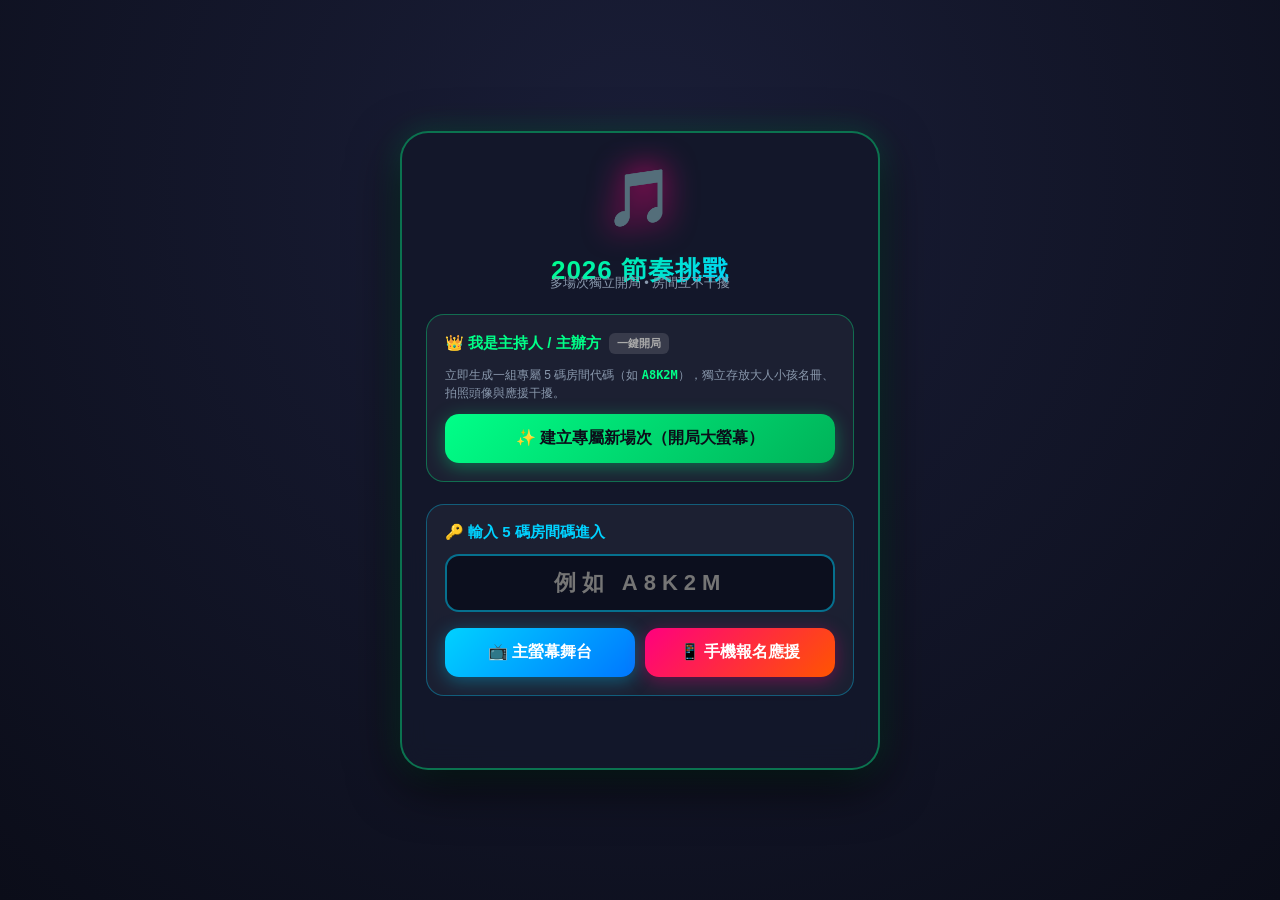
<file: lobby.html>
<!DOCTYPE html>
<html lang="zh-TW">
<head>
  <meta charset="UTF-8">
  <meta name="viewport" content="width=device-width, initial-scale=1.0, maximum-scale=1.0, user-scalable=no">
  <title>🎮 2026 節奏挑戰 | 遊戲大廳開局與加入</title>
  <link rel="stylesheet" href="style.css?v=2026">
  <style>
    *, *::before, *::after {
      touch-action: manipulation;
      -webkit-tap-highlight-color: transparent;
      box-sizing: border-box;
    }
    body {
      background: radial-gradient(circle at 50% 20%, #1a1e38 0%, #0b0d19 100%);
      min-height: 100vh;
      display: flex;
      flex-direction: column;
      align-items: center;
      justify-content: center;
      padding: 16px;
      font-family: -apple-system, BlinkMacSystemFont, "Segoe UI", Roboto, sans-serif;
      color: #fff;
    }
    .lobby-container {
      width: 100%;
      max-width: 480px;
      background: rgba(20, 24, 43, 0.95);
      border: 2px solid rgba(0, 255, 136, 0.4);
      border-radius: 28px;
      padding: 32px 24px;
      box-shadow: 0 16px 50px rgba(0, 0, 0, 0.7), 0 0 30px rgba(0, 255, 136, 0.2);
      display: flex;
      flex-direction: column;
      align-items: center;
      gap: 22px;
      backdrop-filter: blur(12px);
    }
    .lobby-logo {
      font-size: 56px;
      filter: drop-shadow(0 0 16px #ff007f);
      animation: bounce 2s infinite ease-in-out;
    }
    @keyframes bounce {
      0%, 100% { transform: translateY(0); }
      50% { transform: translateY(-8px); }
    }
    .lobby-title {
      font-size: 26px;
      font-weight: 900;
      background: linear-gradient(135deg, #00ff88, #00d2ff);
      -webkit-background-clip: text;
      -webkit-text-fill-color: transparent;
      text-align: center;
      letter-spacing: 1px;
    }
    .lobby-subtitle {
      font-size: 13px;
      color: var(--text-muted);
      text-align: center;
      margin-top: -14px;
    }
    .lobby-card {
      width: 100%;
      background: rgba(255, 255, 255, 0.04);
      border: 1px solid rgba(255, 255, 255, 0.1);
      border-radius: 18px;
      padding: 18px;
      display: flex;
      flex-direction: column;
      gap: 12px;
    }
    .lobby-card-title {
      font-size: 15px;
      font-weight: 800;
      display: flex;
      align-items: center;
      gap: 8px;
    }
    .room-input {
      width: 100%;
      padding: 14px 16px;
      font-size: 22px;
      font-weight: 900;
      letter-spacing: 6px;
      text-align: center;
      text-transform: uppercase;
      border-radius: 14px;
      border: 2px solid rgba(0, 210, 255, 0.5);
      background: rgba(10, 14, 28, 0.85);
      color: #00d2ff;
      outline: none;
      transition: all 0.2s ease;
    }
    .room-input:focus {
      border-color: #00ff88;
      box-shadow: 0 0 16px rgba(0, 255, 136, 0.4);
    }
    .btn-lobby {
      width: 100%;
      padding: 14px;
      font-size: 16px;
      font-weight: 800;
      border-radius: 14px;
      border: none;
      cursor: pointer;
      display: flex;
      align-items: center;
      justify-content: center;
      gap: 8px;
      transition: transform 0.15s, box-shadow 0.15s;
    }
    .btn-lobby:active {
      transform: scale(0.98);
    }
    .btn-create {
      background: linear-gradient(135deg, #00ff88, #00b359);
      color: #0b0d19;
      box-shadow: 0 4px 18px rgba(0, 255, 136, 0.35);
    }
    .btn-join {
      background: linear-gradient(135deg, #00d2ff, #0077ff);
      color: #fff;
      box-shadow: 0 4px 18px rgba(0, 210, 255, 0.35);
    }
    .btn-join-player {
      background: linear-gradient(135deg, #ff007f, #ff5500);
      color: #fff;
      box-shadow: 0 4px 18px rgba(255, 0, 127, 0.35);
    }
    .lobby-badge {
      font-size: 11px;
      padding: 3px 8px;
      border-radius: 6px;
      background: rgba(255, 255, 255, 0.12);
      color: #aaa;
    }
    .recent-rooms {
      width: 100%;
      display: flex;
      flex-wrap: wrap;
      gap: 8px;
      justify-content: center;
    }
    .recent-chip {
      padding: 6px 12px;
      border-radius: 10px;
      background: rgba(0, 210, 255, 0.12);
      border: 1px solid rgba(0, 210, 255, 0.35);
      color: #00d2ff;
      font-size: 13px;
      font-weight: 700;
      cursor: pointer;
      letter-spacing: 1px;
    }
    .recent-chip:hover {
      background: rgba(0, 210, 255, 0.25);
    }
  </style>
</head>
<body>

  <div class="lobby-container">
    <div class="lobby-logo">🎵</div>
    <div>
      <div class="lobby-title">2026 節奏挑戰</div>
      <div class="lobby-subtitle">多場次獨立開局 • 房間互不干擾</div>
    </div>

    <!-- 區塊 1：主持人快速開局 -->
    <div class="lobby-card" style="border-color: rgba(0, 255, 136, 0.35);">
      <div class="lobby-card-title" style="color: var(--neon-green);">
        <span>👑 我是主持人 / 主辦方</span>
        <span class="lobby-badge">一鍵開局</span>
      </div>
      <div style="font-size: 12px; color: var(--text-muted); line-height: 1.5;">
        立即生成一組專屬 5 碼房間代碼（如 <code style="color:#00ff88;font-weight:bold;">A8K2M</code>），獨立存放大人小孩名冊、拍照頭像與應援干擾。
      </div>
      <button type="button" id="btnCreateRoom" class="btn-lobby btn-create">
        ✨ 建立專屬新場次（開局大螢幕）
      </button>
    </div>

    <!-- 區塊 2：輸入 5 碼隨機碼進入 -->
    <div class="lobby-card" style="border-color: rgba(0, 210, 255, 0.35);">
      <div class="lobby-card-title" style="color: var(--neon-blue);">
        <span>🔑 輸入 5 碼房間碼進入</span>
      </div>
      <input type="text" id="inputRoomCode" class="room-input" placeholder="例如 A8K2M" maxlength="5" autocomplete="off" autocorrect="off" autocapitalize="characters" spellcheck="false">
      
      <div style="display: grid; grid-template-columns: 1fr 1fr; gap: 10px; margin-top: 4px;">
        <button type="button" id="btnJoinHost" class="btn-lobby btn-join" title="以大螢幕主舞台模式進入">
          📺 主螢幕舞台
        </button>
        <button type="button" id="btnJoinPlayer" class="btn-lobby btn-join-player" title="以手機拍照報名與應援模式進入">
          📱 手機報名應援
        </button>
      </div>

      <!-- 最近進入過的場次快捷點擊 -->
      <div id="recentRoomsBox" style="display:none;margin-top:6px;">
        <div style="font-size:11px;color:var(--text-muted);margin-bottom:6px;text-align:center;">最近使用過的場次：</div>
        <div id="recentRoomsList" class="recent-rooms"></div>
      </div>
    </div>

    <div id="statusTip" style="font-size: 13px; color: var(--neon-pink); text-align: center; min-height: 18px; font-weight: bold;"></div>
  </div>

  <script>
    const inputRoomCode = document.getElementById('inputRoomCode');
    const btnCreateRoom = document.getElementById('btnCreateRoom');
    const btnJoinHost = document.getElementById('btnJoinHost');
    const btnJoinPlayer = document.getElementById('btnJoinPlayer');
    const statusTip = document.getElementById('statusTip');
    const recentRoomsBox = document.getElementById('recentRoomsBox');
    const recentRoomsList = document.getElementById('recentRoomsList');

    function saveRecentRoom(code) {
      if (!code) return;
      try {
        let list = JSON.parse(localStorage.getItem('beat_game_recent_rooms') || '[]');
        list = [code, ...list.filter(c => c !== code)].slice(0, 5);
        localStorage.setItem('beat_game_recent_rooms', JSON.stringify(list));
      } catch (e) {}
    }

    function renderRecentRooms() {
      try {
        const list = JSON.parse(localStorage.getItem('beat_game_recent_rooms') || '[]');
        if (list.length > 0) {
          recentRoomsList.innerHTML = '';
          list.forEach(c => {
            const btn = document.createElement('div');
            btn.className = 'recent-chip';
            btn.textContent = `📍 ${c}`;
            btn.onclick = () => {
              inputRoomCode.value = c;
              statusTip.textContent = `已選取場次：${c}`;
            };
            recentRoomsList.appendChild(btn);
          });
          recentRoomsBox.style.display = 'block';
        }
      } catch (e) {}
    }
    renderRecentRooms();

    // 格式化輸入：自動轉大寫、限制 5 碼英數字
    inputRoomCode.addEventListener('input', () => {
      inputRoomCode.value = inputRoomCode.value.toUpperCase().replace(/[^A-Z0-9]/g, '').slice(0, 5);
      statusTip.textContent = '';
    });

    // 1. 建立新場次
    btnCreateRoom.onclick = async () => {
      statusTip.textContent = '⏳ 正在建立專屬場次...';
      try {
        const res = await fetch('/api/room/create', { method: 'POST' });
        const data = await res.json();
        if (data.ok && data.roomId) {
          saveRecentRoom(data.roomId);
          statusTip.textContent = `🎉 開局成功！場次代碼：${data.roomId}，正在進入主舞台...`;
          setTimeout(() => {
            location.href = `index.html?room=${data.roomId}`;
          }, 600);
          return;
        }
      } catch (e) {}
      // 單機/離線模式 fallback
      const fallbackCode = Math.random().toString(36).substring(2, 7).toUpperCase();
      saveRecentRoom(fallbackCode);
      location.href = `index.html?room=${fallbackCode}`;
    };

    function validateCode() {
      const code = inputRoomCode.value.trim().toUpperCase();
      if (!code || code.length < 3) {
        statusTip.textContent = '⚠️ 請輸入正確的場次房間碼（例如 A8K2M）！';
        inputRoomCode.focus();
        return null;
      }
      return code;
    }

    async function checkRoomExists(code) {
      try {
        const res = await fetch(`/api/room/check?room=${encodeURIComponent(code)}`);
        const data = await res.json();
        return !!(data.ok && data.exists);
      } catch (e) {
        return false;
      }
    }

    // 2. 以大螢幕舞台進入
    btnJoinHost.onclick = async () => {
      const code = validateCode();
      if (!code) return;
      statusTip.textContent = '⏳ 正在驗證場次房間是否存在...';
      const exists = await checkRoomExists(code);
      if (!exists) {
        statusTip.textContent = `❌ 房間代碼【${code}】不存在或已結束！請確認號碼或由主持人新開局`;
        return;
      }
      saveRecentRoom(code);
      location.href = `index.html?room=${code}`;
    };

    // 3. 以手機報名應援模式進入
    btnJoinPlayer.onclick = async () => {
      const code = validateCode();
      if (!code) return;
      statusTip.textContent = '⏳ 正在驗證場次房間是否存在...';
      const exists = await checkRoomExists(code);
      if (!exists) {
        statusTip.textContent = `❌ 房間代碼【${code}】不存在或已結束！請向主持人索取正確號碼`;
        return;
      }
      saveRecentRoom(code);
      location.href = `join.html?room=${code}`;
    };

    inputRoomCode.addEventListener('keydown', (e) => {
      if (e.key === 'Enter') btnJoinHost.click();
    });
  </script>
</body>
</html>
</file>
<file: style.css>
/* style.css - 霓虹派對風格、8宮格佈局、卡點動畫、大螢幕投影適配 */
:root {
  --bg-dark: #0b0d19;
  --bg-card: rgba(22, 27, 46, 0.85);
  --neon-green: #00ff88;
  --neon-green-glow: rgba(0, 255, 136, 0.75);
  --neon-pink: #ff007f;
  --neon-blue: #00d2ff;
  --neon-yellow: #ffe600;
  --text-main: #f0f4f8;
  --text-muted: #8a99ad;
  --font-family: -apple-system, BlinkMacSystemFont, "Segoe UI", Roboto, "Noto Sans TC", sans-serif;
}

* {
  box-sizing: border-box;
  margin: 0;
  padding: 0;
  user-select: none;
}

body {
  background-color: var(--bg-dark);
  background-image: 
    radial-gradient(circle at 15% 20%, rgba(0, 210, 255, 0.12) 0%, transparent 40%),
    radial-gradient(circle at 85% 80%, rgba(255, 0, 127, 0.12) 0%, transparent 40%),
    linear-gradient(to bottom, #090a14, #121629);
  color: var(--text-main);
  font-family: var(--font-family);
  min-height: 100vh;
  display: flex;
  flex-direction: column;
  overflow-x: hidden;
}

/* Header & Top Bar */
.top-header {
  display: flex;
  justify-content: space-between;
  align-items: center;
  padding: 12px 24px;
  background: rgba(11, 13, 25, 0.8);
  backdrop-filter: blur(12px);
  border-bottom: 1px solid rgba(255, 255, 255, 0.08);
  position: sticky;
  top: 0;
  z-index: 100;
}

.brand {
  display: flex;
  align-items: center;
  gap: 12px;
}

.brand-icon {
  font-size: 28px;
  filter: drop-shadow(0 0 10px var(--neon-pink));
}

.brand-title {
  font-size: 22px;
  font-weight: 900;
  letter-spacing: 1px;
  background: linear-gradient(135deg, #fff, var(--neon-blue), var(--neon-green));
  -webkit-background-clip: text;
  -webkit-text-fill-color: transparent;
}

.brand-subtitle {
  font-size: 11px;
  color: var(--text-muted);
  text-transform: uppercase;
  letter-spacing: 2px;
}

.header-actions {
  display: flex;
  align-items: center;
  gap: 12px;
}

/* Buttons */
.btn {
  background: rgba(255, 255, 255, 0.08);
  color: #fff;
  border: 1px solid rgba(255, 255, 255, 0.15);
  padding: 8px 16px;
  border-radius: 8px;
  font-size: 14px;
  font-weight: 600;
  cursor: pointer;
  display: inline-flex;
  align-items: center;
  gap: 8px;
  transition: all 0.2s ease;
}

.btn:hover {
  background: rgba(255, 255, 255, 0.18);
  border-color: rgba(255, 255, 255, 0.3);
  transform: translateY(-1px);
}

.btn:active {
  transform: translateY(1px);
}

.btn-primary {
  background: linear-gradient(135deg, var(--neon-blue), var(--neon-green));
  color: #0b0d19;
  border: none;
  box-shadow: 0 0 15px rgba(0, 255, 136, 0.3);
}

.btn-primary:hover {
  box-shadow: 0 0 25px rgba(0, 255, 136, 0.6);
  filter: brightness(1.1);
}

.btn-danger {
  background: linear-gradient(135deg, #ff4757, var(--neon-pink));
  color: #fff;
  border: none;
  box-shadow: 0 0 15px rgba(255, 0, 127, 0.3);
}

.btn-danger:hover {
  box-shadow: 0 0 25px rgba(255, 0, 127, 0.6);
}

/* Game Level Bar */
.control-bar {
  display: flex;
  justify-content: center;
  align-items: center;
  flex-wrap: wrap;
  gap: 16px;
  padding: 14px 20px;
  background: rgba(18, 22, 41, 0.6);
}

.level-tabs {
  display: flex;
  background: rgba(0, 0, 0, 0.4);
  padding: 4px;
  border-radius: 12px;
  border: 1px solid rgba(255, 255, 255, 0.1);
}

.level-tab {
  padding: 8px 18px;
  border-radius: 8px;
  font-size: 14px;
  font-weight: 700;
  cursor: pointer;
  color: var(--text-muted);
  transition: all 0.2s ease;
  display: flex;
  align-items: center;
  gap: 6px;
}

/* 熱身模式隨機抽圖數量下拉選單 */
.warmup-count-wrapper {
  display: inline-flex;
  align-items: center;
  gap: 6px;
  padding: 4px 10px;
  margin: 0 4px;
  background: rgba(0, 210, 255, 0.12);
  border: 1px solid var(--neon-blue);
  border-radius: 8px;
  box-shadow: 0 0 10px rgba(0, 210, 255, 0.2);
}

.warmup-count-label {
  font-size: 13px;
  font-weight: 800;
  color: var(--neon-yellow);
  white-space: nowrap;
}

.warmup-count-select {
  background: rgba(11, 13, 25, 0.9);
  color: #fff;
  border: 1px solid var(--neon-green);
  border-radius: 6px;
  padding: 4px 8px;
  font-size: 13px;
  font-weight: 700;
  outline: none;
  cursor: pointer;
  transition: all 0.2s ease;
}

.warmup-count-select:focus,
.warmup-count-select:hover {
  border-color: #fff;
  box-shadow: 0 0 8px var(--neon-green);
}

.level-tab.active {
  background: linear-gradient(135deg, rgba(0, 210, 255, 0.25), rgba(0, 255, 136, 0.25));
  color: #fff;
  border: 1px solid var(--neon-green);
  box-shadow: 0 0 12px rgba(0, 255, 136, 0.25);
}

.level-badge {
  font-size: 11px;
  padding: 2px 6px;
  border-radius: 4px;
  background: rgba(255, 255, 255, 0.15);
}

/* Main Layout */
.main-container {
  flex: 1;
  display: flex;
  flex-direction: column;
  align-items: center;
  justify-content: center;
  padding: 20px;
  max-width: 1200px;
  margin: 0 auto;
  width: 100%;
}

/* Status & Beat Indicator */
.reading-guide-banner {
  background: rgba(0, 210, 255, 0.12);
  border: 1px solid var(--neon-blue);
  color: #c9f0ff;
  padding: 8px 18px;
  border-radius: 20px;
  font-size: 14px;
  font-weight: 600;
  margin-bottom: 14px;
  display: flex;
  align-items: center;
  gap: 8px;
  box-shadow: 0 0 15px rgba(0, 210, 255, 0.15);
}

.reading-guide-banner strong {
  color: var(--neon-yellow);
}

.beat-status-banner {
  text-align: center;
  margin-bottom: 20px;
  min-height: 64px;
  display: flex;
  flex-direction: column;
  align-items: center;
  justify-content: center;
}

.beat-prompt-text {
  font-size: 28px;
  font-weight: 900;
  letter-spacing: 2px;
  color: var(--neon-yellow);
  text-shadow: 0 0 15px rgba(255, 230, 0, 0.6);
  transition: all 0.1s ease;
}

.beat-dots-container {
  display: flex;
  gap: 12px;
  margin-top: 8px;
}

.beat-dot {
  width: 16px;
  height: 16px;
  border-radius: 50%;
  background: rgba(255, 255, 255, 0.15);
  border: 2px solid rgba(255, 255, 255, 0.3);
  transition: all 0.15s cubic-bezier(0.175, 0.885, 0.32, 1.275);
}

.beat-dot.active {
  background: var(--neon-green);
  border-color: #fff;
  box-shadow: 0 0 18px var(--neon-green);
  transform: scale(1.35);
}

.beat-dot.prep {
  background: var(--neon-yellow);
  border-color: #fff;
  box-shadow: 0 0 18px var(--neon-yellow);
  transform: scale(1.3);
}

/* 8-Grid System */
.grid-container {
  display: grid;
  grid-template-columns: repeat(4, 1fr);
  grid-template-rows: repeat(2, 1fr);
  gap: 18px;
  width: 100%;
  max-width: 960px;
  margin-bottom: 24px;
}

.grid-cell {
  background: var(--bg-card);
  border-radius: 18px;
  padding: 12px;
  display: flex;
  flex-direction: column;
  align-items: center;
  justify-content: center;
  border: 2px solid rgba(255, 255, 255, 0.08);
  box-shadow: 0 8px 24px rgba(0, 0, 0, 0.4);
  position: relative;
  overflow: hidden;
  aspect-ratio: 1 / 1;
  transition: transform 0.12s ease, border-color 0.12s ease, box-shadow 0.12s ease;
  -webkit-transform: translateZ(0);
  transform: translateZ(0);
  -webkit-backface-visibility: hidden;
  backface-visibility: hidden;
  will-change: transform, border-color, box-shadow;
}

.grid-cell .cell-avatar-wrap {
  width: 92%;
  aspect-ratio: 1 / 1;
  border-radius: 20px;
  overflow: hidden;
  margin-bottom: 0;
  box-shadow: 0 4px 12px rgba(0, 0, 0, 0.3);
  border: 2px solid rgba(255, 255, 255, 0.1);
  background: #1a1e36;
}

.grid-cell .cell-avatar {
  width: 100%;
  height: 100%;
  object-fit: cover;
  display: block;
}

.grid-cell .cell-name {
  font-size: 22px;
  font-weight: 800;
  letter-spacing: 1px;
  color: #ffffff;
  text-align: center;
  text-shadow: 0 2px 4px rgba(0,0,0,0.6);
  white-space: nowrap;
  overflow: hidden;
  text-overflow: ellipsis;
  max-width: 95%;
}

.grid-cell .cell-badge {
  position: absolute;
  top: 10px;
  left: 10px;
  background: rgba(0, 0, 0, 0.5);
  font-size: 11px;
  font-weight: 700;
  color: var(--text-muted);
  padding: 2px 6px;
  border-radius: 6px;
}

/* Neon Glow Highlight on Beat */
.grid-cell.on-beat-active {
  border-color: var(--neon-green);
  box-shadow: 
    0 0 25px var(--neon-green-glow),
    inset 0 0 15px rgba(0, 255, 136, 0.3);
  transform: scale(1.08);
  z-index: 10;
  background: rgba(26, 45, 45, 0.95);
}

.grid-cell.on-beat-active .cell-name {
  color: var(--neon-green);
  text-shadow: 0 0 12px var(--neon-green);
}

.grid-cell.on-beat-active .cell-avatar-wrap {
  border-color: var(--neon-green);
  box-shadow: 0 0 16px var(--neon-green);
}

.round-info {
  font-size: 14px;
  font-weight: 800;
  color: var(--neon-yellow);
  background: rgba(18, 22, 41, 0.85);
  padding: 10px 16px;
  border-radius: 12px;
  border: 1px solid rgba(255, 255, 255, 0.1);
}

.grid-cell.box-passed { opacity: 0.6; border-color: var(--neon-green); }

.settings-content { max-width: 480px; }
.settings-body { display: flex; flex-direction: column; gap: 16px; font-size: 14px; }
.setting-row { display: flex; justify-content: space-between; align-items: center; gap: 12px; }
.setting-row.col { flex-direction: column; align-items: stretch; }
.setting-row input[type="checkbox"] { width: 20px; height: 20px; accent-color: var(--neon-green); }
.setting-row input[type="range"] { accent-color: var(--neon-yellow); }
.setting-row select { background: #1f2540; color: #fff; border: 1px solid rgba(255,255,255,0.2); border-radius: 8px; padding: 8px; }
.setting-row b { color: var(--neon-yellow); }
.setting-hint { display: flex; justify-content: space-between; font-size: 11px; color: var(--text-muted); }

/* Referee & Action Controls */
.game-controls {
  display: flex;
  align-items: center;
  justify-content: center;
  flex-wrap: wrap;
  gap: 18px;
  width: 100%;
}

.btn-game-toggle {
  font-size: 18px;
  padding: 14px 32px;
  border-radius: 14px;
}

.referee-board {
  display: flex;
  align-items: center;
  gap: 16px;
  background: rgba(18, 22, 41, 0.85);
  padding: 8px 18px;
  border-radius: 14px;
  border: 1px solid rgba(255, 255, 255, 0.1);
}

.referee-stat {
  display: flex;
  flex-direction: column;
  align-items: center;
  padding: 0 8px;
}

.referee-stat-label {
  font-size: 11px;
  color: var(--text-muted);
  text-transform: uppercase;
}

.referee-stat-value {
  font-size: 24px;
  font-weight: 900;
}

.stat-success {
  color: var(--neon-green);
}

.stat-penalty {
  color: var(--neon-pink);
}

.btn-referee {
  font-size: 16px;
  padding: 10px 18px;
  border-radius: 10px;
}

/* Roster Modal */
.modal-overlay {
  position: fixed;
  inset: 0;
  background: rgba(0, 0, 0, 0.85);
  backdrop-filter: blur(8px);
  display: flex;
  align-items: center;
  justify-content: center;
  z-index: 1000;
  opacity: 0;
  pointer-events: none;
  transition: opacity 0.25s ease;
}

.modal-overlay.open {
  opacity: 1;
  pointer-events: auto;
}

.modal-content {
  background: #15192c;
  border: 1px solid rgba(255, 255, 255, 0.15);
  border-radius: 20px;
  width: 92%;
  max-width: 900px;
  max-height: 88vh;
  display: flex;
  flex-direction: column;
  box-shadow: 0 20px 50px rgba(0,0,0,0.7);
  overflow: hidden;
}

.modal-header {
  padding: 18px 24px;
  border-bottom: 1px solid rgba(255, 255, 255, 0.1);
  display: flex;
  justify-content: space-between;
  align-items: center;
  flex-wrap: wrap;
  gap: 12px;
}

.roster-group-tabs {
  display: flex;
  gap: 8px;
}

.modal-title {
  font-size: 20px;
  font-weight: 800;
  display: flex;
  align-items: center;
  gap: 10px;
}

.modal-close {
  background: none;
  border: none;
  color: var(--text-muted);
  font-size: 24px;
  cursor: pointer;
  padding: 4px;
  line-height: 1;
}

.modal-close:hover {
  color: #fff;
}

.modal-toolbar {
  padding: 12px 24px;
  background: rgba(255, 255, 255, 0.03);
  border-bottom: 1px solid rgba(255, 255, 255, 0.08);
  display: flex;
  justify-content: space-between;
  align-items: center;
  flex-wrap: wrap;
  gap: 10px;
}

.modal-body {
  padding: 20px 24px;
  overflow-y: auto;
  flex: 1;
}

.roster-grid {
  display: grid;
  grid-template-columns: repeat(auto-fill, minmax(150px, 1fr));
  gap: 16px;
}

.roster-card {
  background: rgba(255, 255, 255, 0.05);
  border: 1px solid rgba(255, 255, 255, 0.1);
  border-radius: 14px;
  padding: 12px;
  display: flex;
  flex-direction: column;
  align-items: center;
  gap: 8px;
  position: relative;
  transition: all 0.2s ease;
}

.roster-card:hover {
  border-color: var(--neon-blue);
  background: rgba(255, 255, 255, 0.08);
}

.roster-card-num {
  position: absolute;
  top: 6px;
  left: 8px;
  font-size: 11px;
  color: var(--text-muted);
  font-weight: 700;
}

.roster-card-del {
  position: absolute;
  top: 4px;
  right: 6px;
  background: rgba(255, 0, 127, 0.18);
  border: 1px solid rgba(255, 0, 127, 0.45);
  border-radius: 6px;
  font-size: 12px;
  padding: 2px 5px;
  cursor: pointer;
  color: #fff;
  line-height: 1;
  transition: all 0.15s ease;
}

.roster-card-del:hover {
  background: var(--neon-pink);
  transform: scale(1.1);
}

.roster-avatar-wrap {
  width: 72px;
  height: 72px;
  border-radius: 16px;
  overflow: hidden;
  cursor: pointer;
  position: relative;
  border: 2px solid rgba(255, 255, 255, 0.15);
  margin-top: 8px;
}

.roster-avatar-wrap:hover::after {
  content: "換照";
  position: absolute;
  inset: 0;
  background: rgba(0, 0, 0, 0.6);
  display: flex;
  align-items: center;
  justify-content: center;
  font-size: 12px;
  color: #fff;
  font-weight: 700;
}

.roster-avatar-wrap img {
  width: 100%;
  height: 100%;
  object-fit: cover;
}

.roster-name-input {
  width: 100%;
  background: rgba(0, 0, 0, 0.4);
  border: 1px solid rgba(255, 255, 255, 0.15);
  border-radius: 6px;
  color: #fff;
  padding: 6px 8px;
  text-align: center;
  font-size: 14px;
  font-weight: 700;
  outline: none;
  transition: border-color 0.2s;
}

.roster-name-input:focus {
  border-color: var(--neon-green);
  box-shadow: 0 0 8px rgba(0, 255, 136, 0.4);
}

/* Toast Notification / Penalty Banner */
.toast-notice {
  position: fixed;
  bottom: 24px;
  left: 50%;
  transform: translateX(-50%) translateY(100px);
  background: rgba(255, 0, 127, 0.95);
  color: #fff;
  padding: 12px 28px;
  border-radius: 30px;
  font-size: 18px;
  font-weight: 900;
  box-shadow: 0 10px 30px rgba(255, 0, 127, 0.5);
  display: flex;
  align-items: center;
  gap: 10px;
  z-index: 2000;
  transition: transform 0.3s cubic-bezier(0.175, 0.885, 0.32, 1.275);
}

.toast-notice.show {
  transform: translateX(-50%) translateY(0);
}

/* Live Floating Barrage (Emoji / Image / Text, 3 seconds fade out) */
.barrage-layer {
  position: fixed;
  inset: 0;
  pointer-events: none;
  overflow: hidden;
  z-index: 1500;
}

.barrage-item {
  position: absolute;
  transform: translate(-50%, -50%);
  animation: barrageFloat3s 3s cubic-bezier(0.16, 1, 0.3, 1) forwards;
  filter: drop-shadow(0 6px 18px rgba(0, 0, 0, 0.65));
  pointer-events: none;
}

.barrage-emoji {
  font-size: 64px;
  line-height: 1;
}

.barrage-image {
  width: 120px;
  height: 120px;
  object-fit: cover;
  border-radius: 22px;
  border: 3px solid #ffffff;
  box-shadow: 0 0 22px var(--neon-blue);
}

.barrage-text {
  background: linear-gradient(135deg, rgba(255, 0, 127, 0.92), rgba(0, 210, 255, 0.92));
  color: #ffffff;
  font-size: 24px;
  font-weight: 900;
  padding: 10px 22px;
  border-radius: 999px;
  border: 2px solid #ffffff;
  white-space: nowrap;
  box-shadow: 0 0 24px rgba(255, 0, 127, 0.6);
}

.barrage-sender {
  font-size: 13px;
  font-weight: 800;
  color: var(--neon-yellow);
  text-align: center;
  margin-top: 4px;
  text-shadow: 0 2px 6px rgba(0, 0, 0, 0.9);
}

@keyframes barrageFloat3s {
  0% {
    opacity: 0;
    transform: translate(-50%, -20%) scale(0.4);
  }
  12% {
    opacity: 1;
    transform: translate(-50%, -50%) scale(1.12);
  }
  22% {
    opacity: 1;
    transform: translate(-50%, -50%) scale(1);
  }
  80% {
    opacity: 1;
    transform: translate(-50%, -85%) scale(1);
  }
  100% {
    opacity: 0;
    transform: translate(-50%, -115%) scale(0.85);
  }
}

/* Sabotage / Interference Effects (3 seconds, 高透明度輕量趣味干擾，不影響辨識) */
.sabotage-ink-blot {
  position: absolute;
  width: 170px;
  height: 170px;
  background: radial-gradient(circle, rgba(15, 15, 28, 0.36) 35%, rgba(30, 25, 50, 0.22) 68%, transparent 100%);
  border-radius: 44% 56% 62% 38% / 53% 42% 58% 47%;
  display: flex;
  align-items: center;
  justify-content: center;
  font-size: 48px;
  opacity: 0.55;
  transform: translate(-50%, -50%);
  animation: barrageFloat3s 3s ease forwards;
}

.sabotage-pow-shake {
  animation: powShakeAnim 0.18s infinite;
}

@keyframes powShakeAnim {
  0%   { transform: translate(0, 0) rotate(0deg); }
  25%  { transform: translate(-5px, 4px) rotate(-0.8deg); }
  50%  { transform: translate(5px, -4px) rotate(0.8deg); }
  75%  { transform: translate(-4px, -3px) rotate(-0.5deg); }
  100% { transform: translate(4px, 3px) rotate(0.5deg); }
}

.sabotage-upside-down .cell-avatar {
  transform: rotate(18deg) scale(0.96);
  opacity: 0.85;
  transition: transform 0.35s cubic-bezier(0.34, 1.56, 0.64, 1), opacity 0.35s ease;
}

.sabotage-boo-fog .grid-cell:not(.on-beat-active) .cell-avatar {
  filter: blur(2.2px) brightness(0.82);
  opacity: 0.78;
  transition: filter 0.25s ease, opacity 0.25s ease;
}

/* Fullscreen Projection Optimization */
:fullscreen body, :-webkit-full-screen body {
  justify-content: space-around;
  padding: 0;
}

:fullscreen .grid-container, :-webkit-full-screen .grid-container {
  max-width: 1100px;
  gap: 22px;
}

:fullscreen .grid-cell .cell-name, :-webkit-full-screen .grid-cell .cell-name {
  font-size: 28px;
}

:fullscreen .beat-prompt-text, :-webkit-full-screen .beat-prompt-text {
  font-size: 38px;
}

/* Responsive */
@media (max-width: 768px) {
  .grid-container {
    grid-template-columns: repeat(2, 1fr);
    grid-template-rows: repeat(4, 1fr);
    gap: 12px;
  }
  .top-header {
    padding: 10px 14px;
  }
  .brand-title {
    font-size: 18px;
  }
  .grid-cell .cell-name {
    font-size: 18px;
  }
}

/* 關卡右側 70% 抽屜預覽視窗 (Level Preview Drawer) */
.drawer-overlay {
  position: fixed;
  top: 0;
  left: 0;
  right: 0;
  bottom: 0;
  background: rgba(0, 0, 0, 0.65);
  backdrop-filter: blur(4px);
  z-index: 1050;
  opacity: 0;
  pointer-events: none;
  transition: opacity 0.3s ease;
}
.drawer-overlay.open {
  opacity: 1;
  pointer-events: auto;
}
.level-drawer {
  position: fixed;
  top: 0;
  right: -75%;
  width: 70%;
  max-width: 900px;
  height: 100vh;
  background: rgba(18, 22, 38, 0.96);
  border-left: 2px solid var(--neon-blue);
  box-shadow: -10px 0 50px rgba(0, 0, 0, 0.8), 0 0 30px rgba(0, 210, 255, 0.25);
  z-index: 1100;
  display: flex;
  flex-direction: column;
  padding: 24px;
  transition: right 0.32s cubic-bezier(0.16, 1, 0.3, 1);
  overflow-y: auto;
}
.level-drawer.open {
  right: 0;
}
.drawer-header {
  display: flex;
  justify-content: space-between;
  align-items: center;
  border-bottom: 1px solid rgba(255, 255, 255, 0.12);
  padding-bottom: 14px;
  margin-bottom: 14px;
}
.drawer-title {
  font-size: 22px;
  font-weight: 900;
  color: var(--neon-yellow);
  display: flex;
  align-items: center;
  gap: 10px;
}
.drawer-hint {
  font-size: 14px;
  color: var(--text-muted);
  margin-bottom: 18px;
}
.drawer-pool-grid {
  display: grid;
  grid-template-columns: repeat(auto-fill, minmax(130px, 1fr));
  gap: 14px;
  width: 100%;
}
.drawer-item-card {
  background: rgba(255, 255, 255, 0.04);
  border: 1px solid rgba(0, 255, 136, 0.35);
  border-radius: 14px;
  padding: 10px;
  display: flex;
  flex-direction: column;
  align-items: center;
  gap: 8px;
  transition: transform 0.2s ease, border-color 0.2s ease;
}
.drawer-item-card:hover {
  transform: translateY(-3px);
  border-color: var(--neon-green);
  box-shadow: 0 6px 18px rgba(0, 255, 136, 0.25);
}
.drawer-item-img {
  width: 84px;
  height: 84px;
  border-radius: 12px;
  object-fit: cover;
  background: #111;
  border: 1px solid rgba(255, 255, 255, 0.1);
}
.drawer-item-name {
  font-size: 14px;
  font-weight: 800;
  color: #fff;
  text-align: center;
}
.btn-close-drawer {
  padding: 8px 16px;
  font-size: 14px;
  font-weight: 800;
  border-color: var(--neon-pink);
  color: var(--neon-pink);
}
</file>
